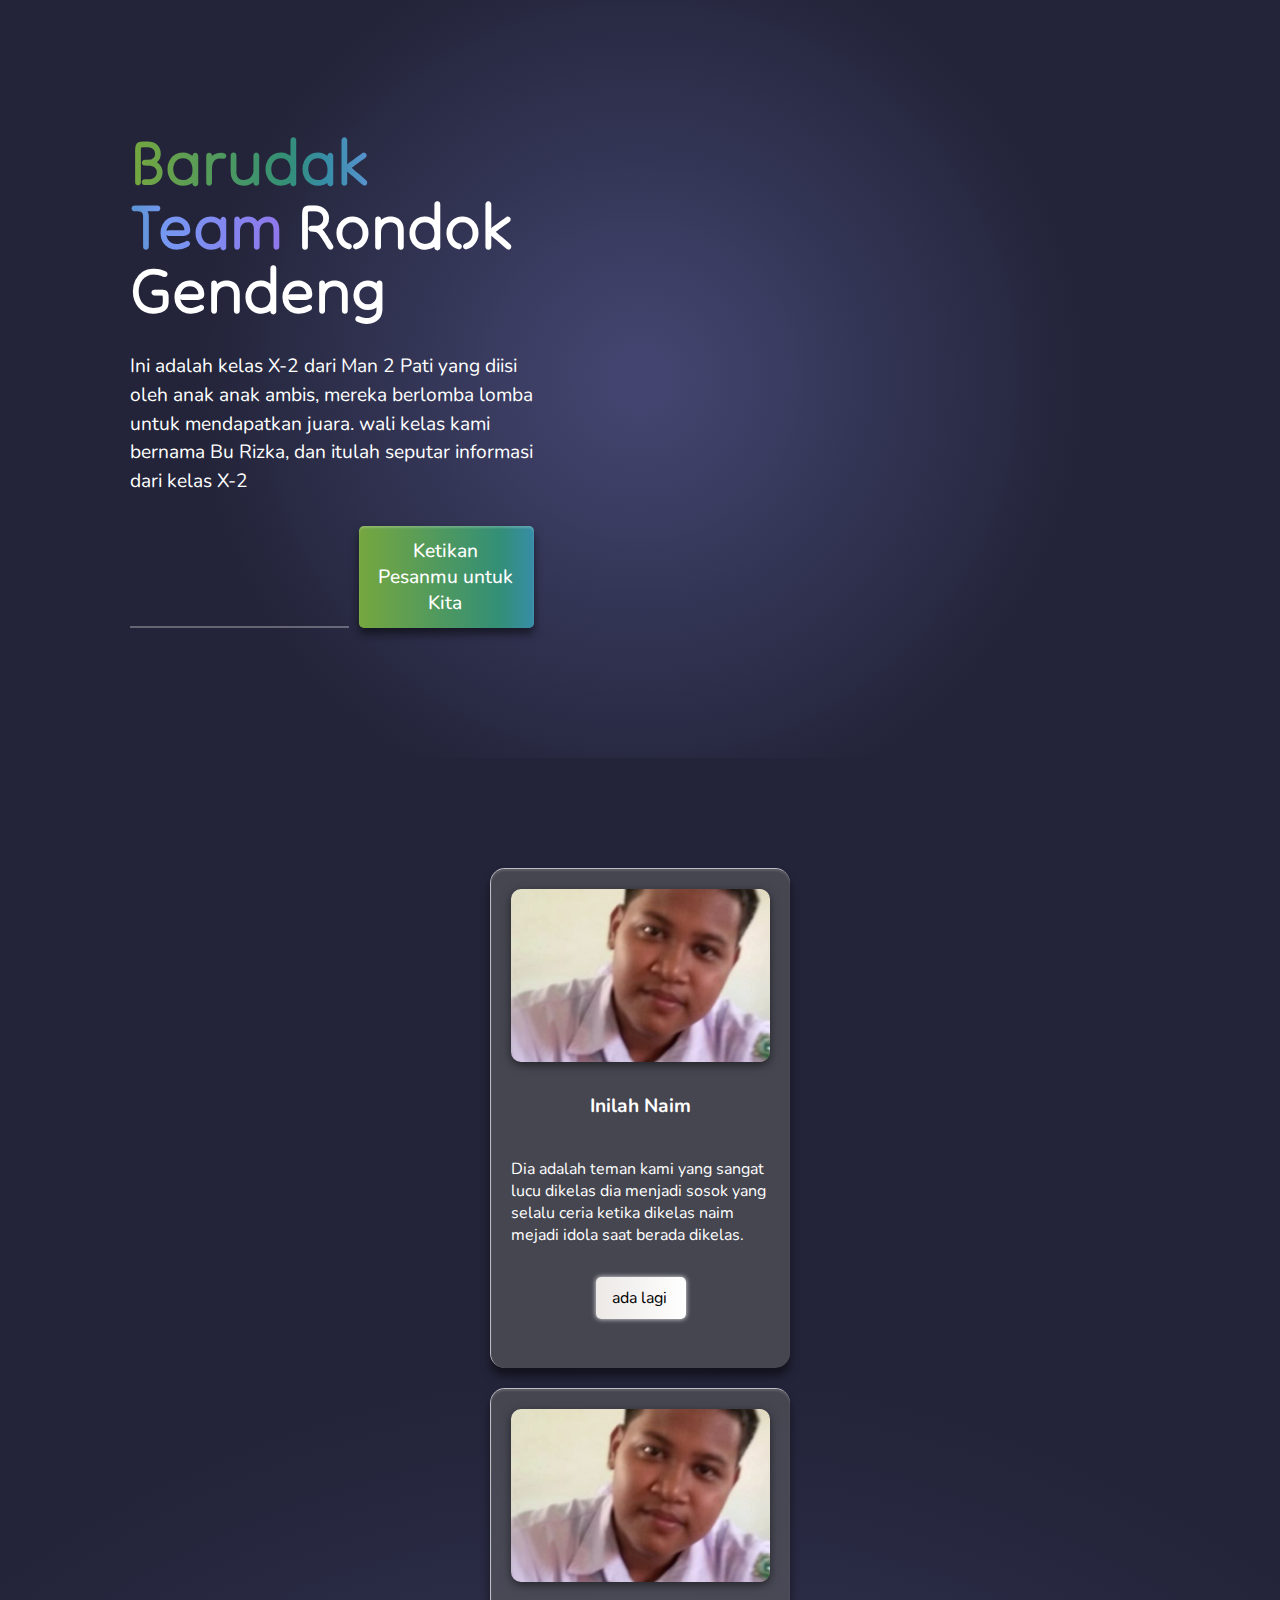
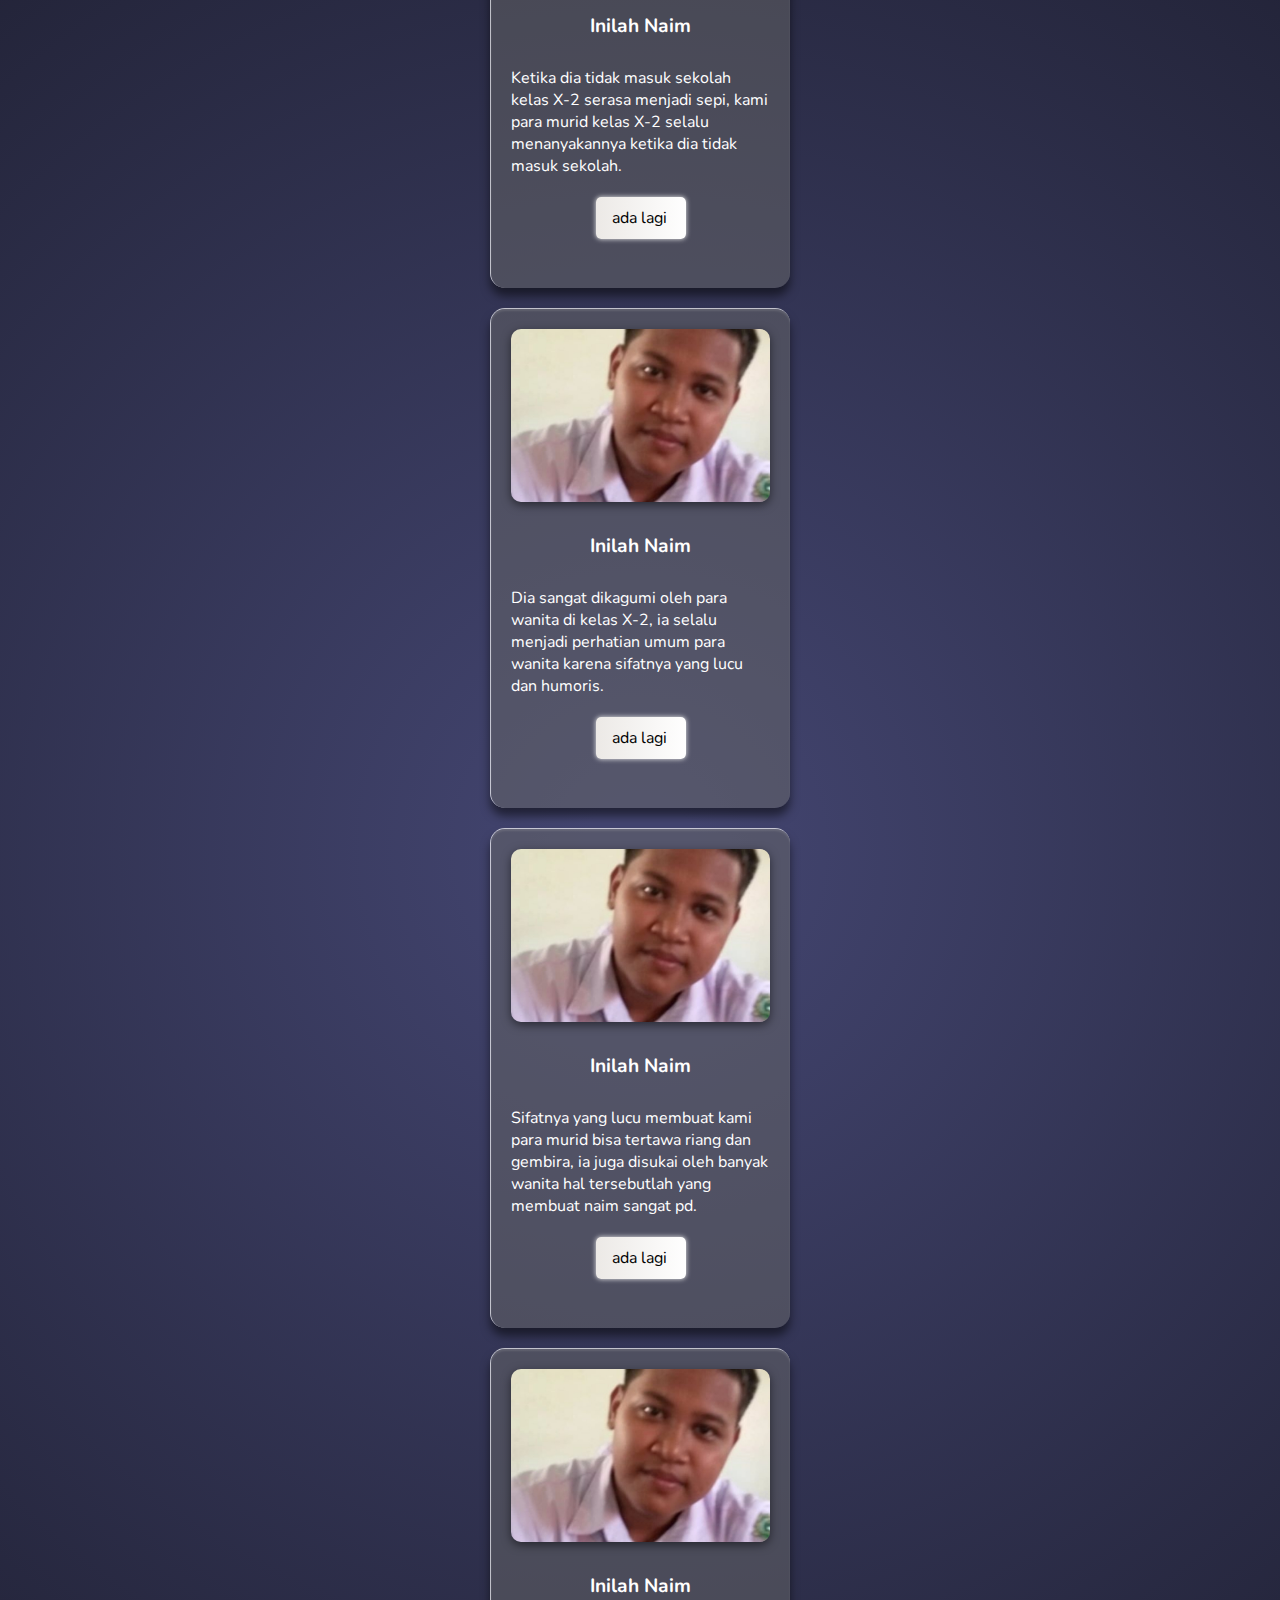
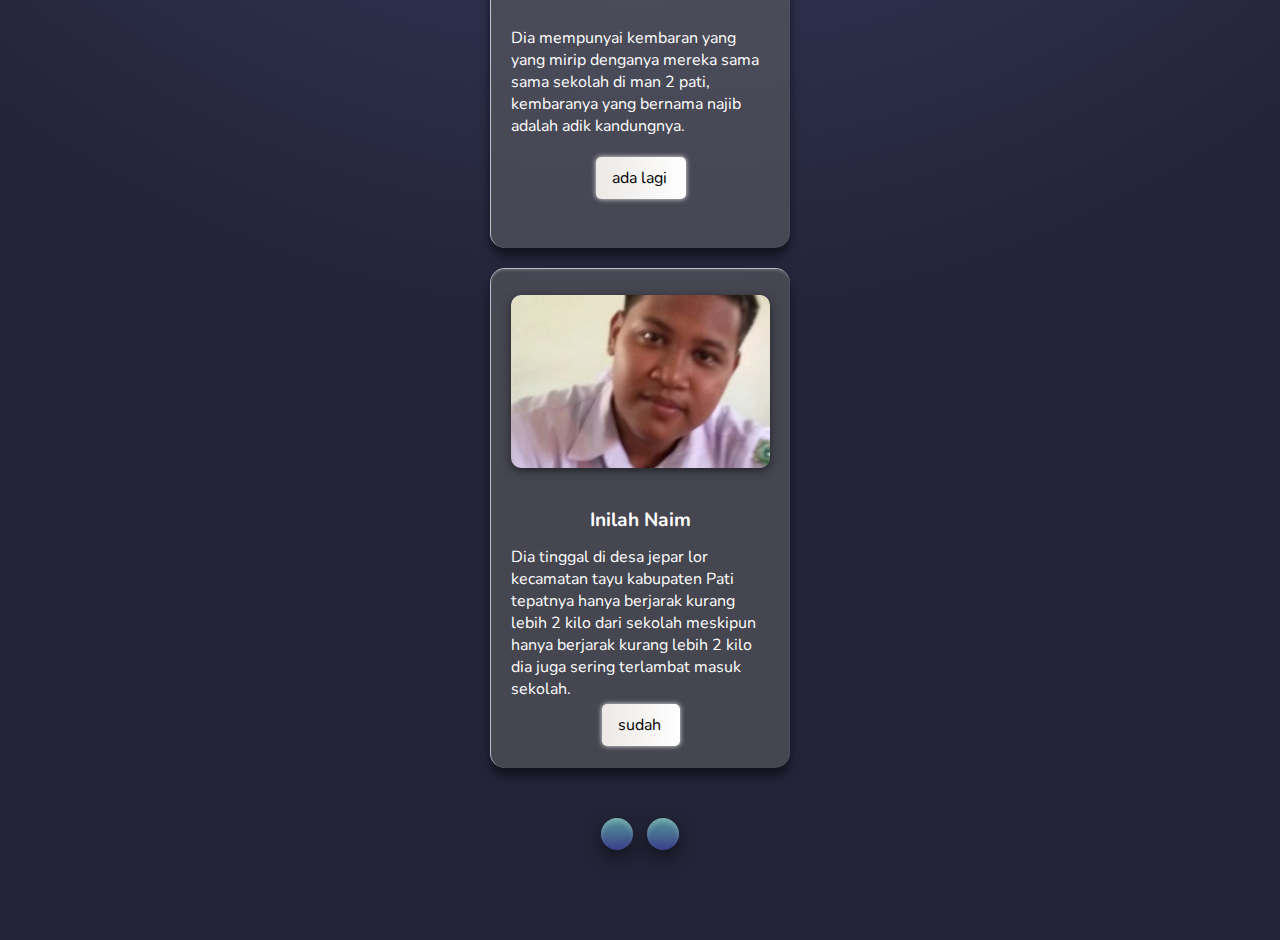
<file: index.html>
<html lang="en">
<head>
    <meta charset="UTF-8">
    <meta http-equiv="X-UA-Compatible" content="IE=edge">
    <meta name="viewport" content="width=device-width, initial-scale=1.0">
    <link rel="stylesheet" href="style.css">
    <link rel="stylesheet" href="main.js">
    <title>web 1</title>
</head>
</html>
<body>
    <section class="home">
      <div class="description">
        <h1 class="title">
          <span class="gradient-text">Barudak Team</span> Rondok Gendeng
        </h1>
        <p class="paragraph">
          Ini adalah kelas X-2 dari Man 2 Pati yang diisi oleh
          anak anak ambis, mereka berlomba lomba untuk mendapatkan juara.
          wali kelas kami bernama Bu Rizka, dan itulah seputar informasi
          dari kelas X-2
        </p>
        <form id="form" autocomplete="off">
          <input
            type="email"
            id="email-id"
            name="email_address"
            aria-label="email adress"
            placeholder=""
            required
            oninput="checkEmpty()" />
          <button type="submit" class="btn" aria-label="submit">
            <span>Ketikan Pesanmu untuk Kita</span>
            <ion-icon name="arrow-forward-outline"></ion-icon>
          </button>
        </form>
      </div>

      <div class="users-color-container">
        <span class="item" style="--i: 1"></span>
        <img
          class="item"
          src="foto4.jpeg"
          style="--i: 2"
          alt="" />
        <span class="item" style="--i: 3"></span>
        <img
          class="item"
          src="foto3.jpeg"
          style="--i: 4"
          alt="" />

        <img
          class="item"
          src="foto5.jpeg"
          style="--i: 10"
          alt="" />
        <span class="item" style="--i: 11"></span>
        <img class="item" src="foto6.jpeg" style="--i: 12" alt="" />
        <span class="item" style="--i: 5"></span>

        <span class="item" style="--i: 9"></span>
        <img class="item" src="foto6.jpeg" style="--i: 8" alt="" />
        <span class="item" style="--i: 7"></span>
        <img class="item" src="foto4.jpeg" style="--i: 6" alt="" />
      </div>
    </section>

    <section class="card-container" id="card-container">
      <div class="slider">
        <div class="card" data-tilt>
          <div class="content">
            <img src="foto2.jpeg" alt="" />
            <h1>Inilah Naim</h1>
            <p>
              Dia adalah teman kami yang sangat lucu dikelas 
              dia menjadi sosok yang selalu ceria ketika dikelas
              naim mejadi idola saat berada dikelas.
            </p>
            <button class="btn btn-grad">
              <span>ada lagi</span>
              <ion-icon name="arrow-forward-outline"></ion-icon>
            </button>
          </div>
        </div>

        <div class="card" data-tilt>
          <div class="content">
            <img src="foto2.jpeg" alt="" />
            <h1>Inilah Naim</h1>
            <p>
              Ketika dia tidak masuk sekolah kelas X-2
              serasa menjadi sepi, kami para murid kelas
              X-2 selalu menanyakannya ketika dia tidak masuk sekolah.
            </p>
            <button class="btn btn-grad">
              <span>ada lagi</span>
              <ion-icon name="arrow-forward-outline"></ion-icon>
            </button>
          </div>
        </div>

        <div class="card" data-tilt>
          <div class="content">
            <img src="foto2.jpeg" alt="" />
            <h1>Inilah Naim</h1>
            <p>
              Dia sangat dikagumi oleh para wanita di kelas X-2,
              ia selalu menjadi perhatian umum para wanita karena sifatnya
              yang lucu dan humoris.
            </p>
            <button class="btn btn-grad">
              <span>ada lagi</span>
              <ion-icon name="arrow-forward-outline"></ion-icon>
            </button>
          </div>
        </div>

        <div class="card" data-tilt>
          <div class="content">
            <img src="foto2.jpeg" alt="" />
            <h1>Inilah Naim</h1>
            <p>
              Sifatnya yang lucu membuat kami para murid
              bisa tertawa riang dan gembira, ia juga disukai 
              oleh banyak wanita hal tersebutlah yang membuat
              naim sangat pd.
            </p>
            <button class="btn btn-grad">
              <span>ada lagi</span>
              <ion-icon name="arrow-forward-outline"></ion-icon>
            </button>
          </div>
        </div>

        <div class="card" data-tilt>
          <div class="content">
            <img src="foto2.jpeg" alt="" />
            <h1>Inilah Naim</h1>
            <p>
              Dia mempunyai kembaran yang yang mirip denganya
              mereka sama sama sekolah di man 2 pati, kembaranya 
              yang bernama najib adalah adik kandungnya.
            </p>
            <button class="btn btn-grad">
              <span>ada lagi</span>
              <ion-icon name="arrow-forward-outline"></ion-icon>
            </button>
          </div>
        </div>

        <div class="card" data-tilt>
          <div class="content">
            <img src="foto2.jpeg" alt="" />
            <h1>Inilah Naim</h1>
            <p>
              Dia tinggal di desa jepar lor kecamatan tayu kabupaten Pati
              tepatnya hanya berjarak kurang lebih 2 kilo dari sekolah
              meskipun hanya berjarak kurang lebih 2 kilo dia juga sering
              terlambat masuk sekolah.
            </p>
            <button class="btn btn-grad">
              <span>sudah</span>
              <ion-icon name="arrow-forward-outline"></ion-icon>
            </button>
          </div>
        </div>
      </div>

      <ul class="control" id="custom-control">
        <li class="prev">
          <ion-icon class="arrow" name="caret-back-outline"></ion-icon>
        </li>
        <li class="next">
          <ion-icon class="arrow" name="caret-forward-outline"></ion-icon>
        </li>
      </ul>
    </section>
  </body>
</file>
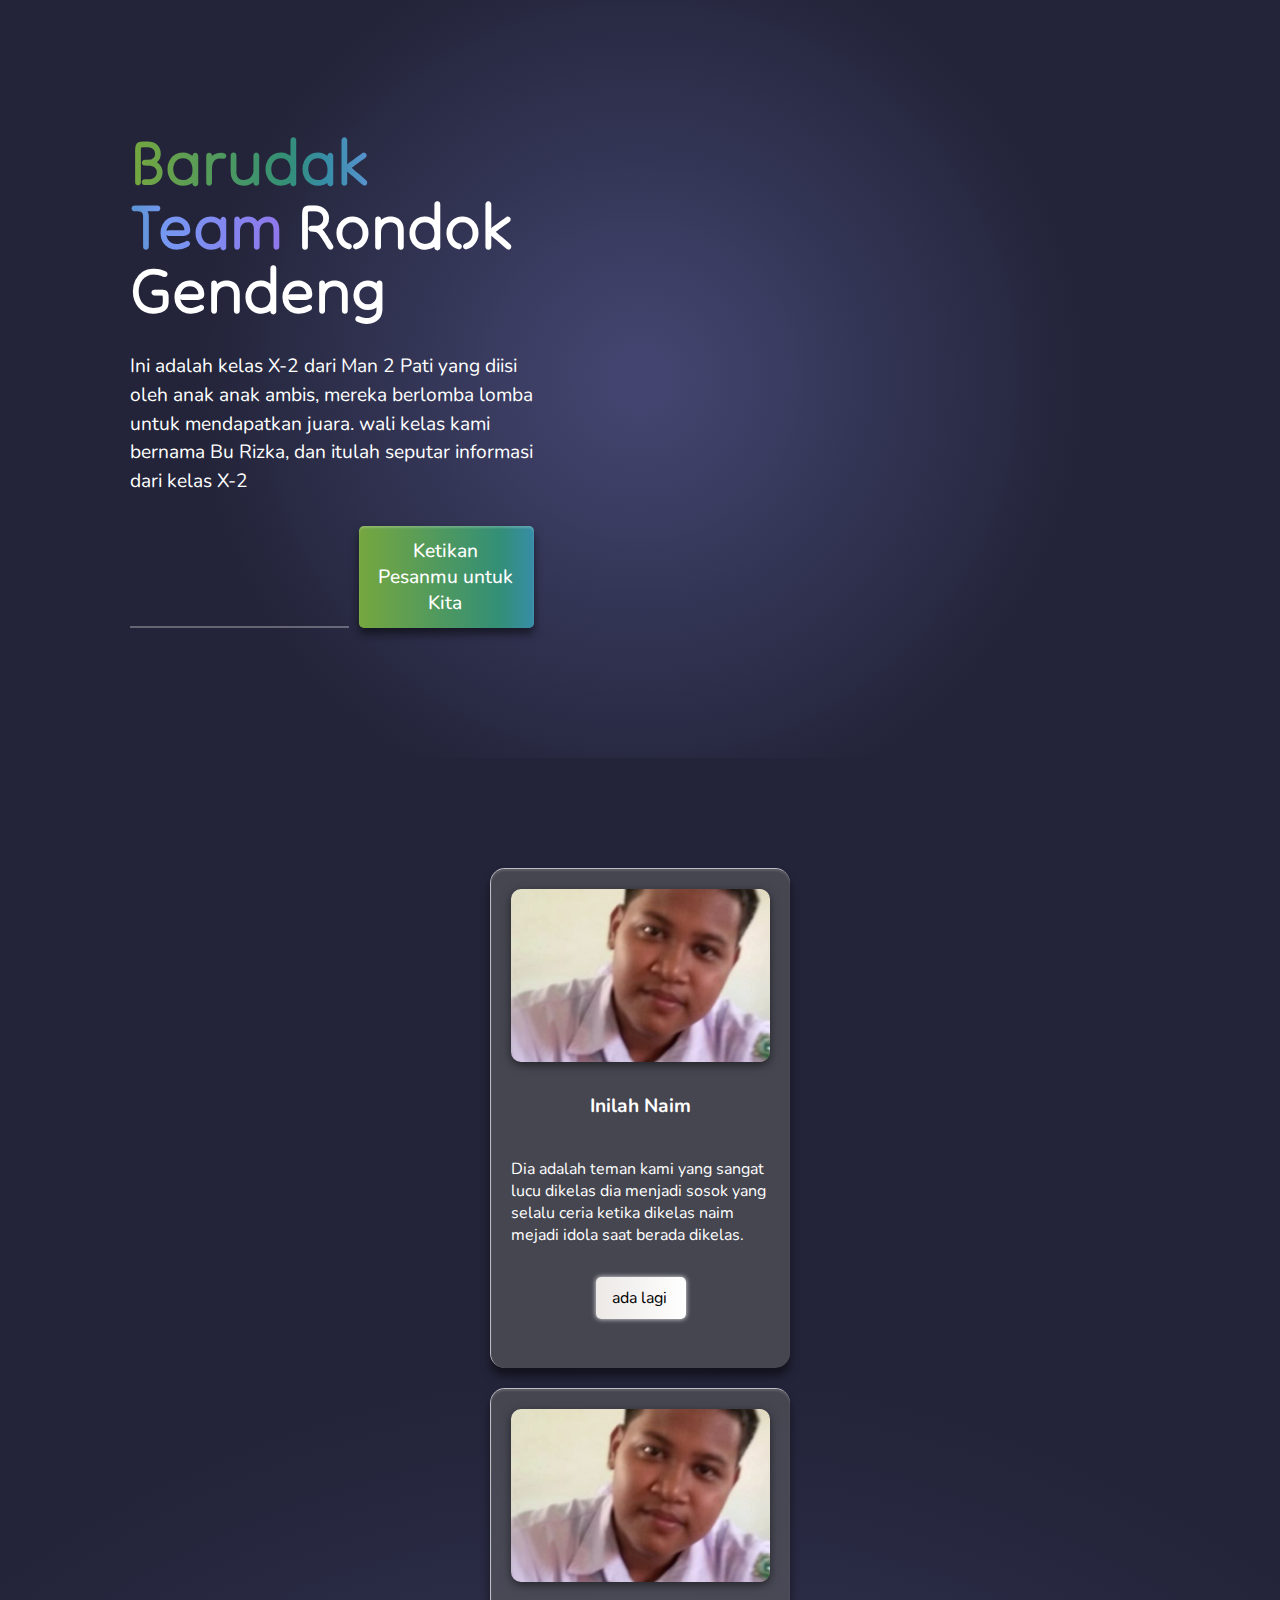
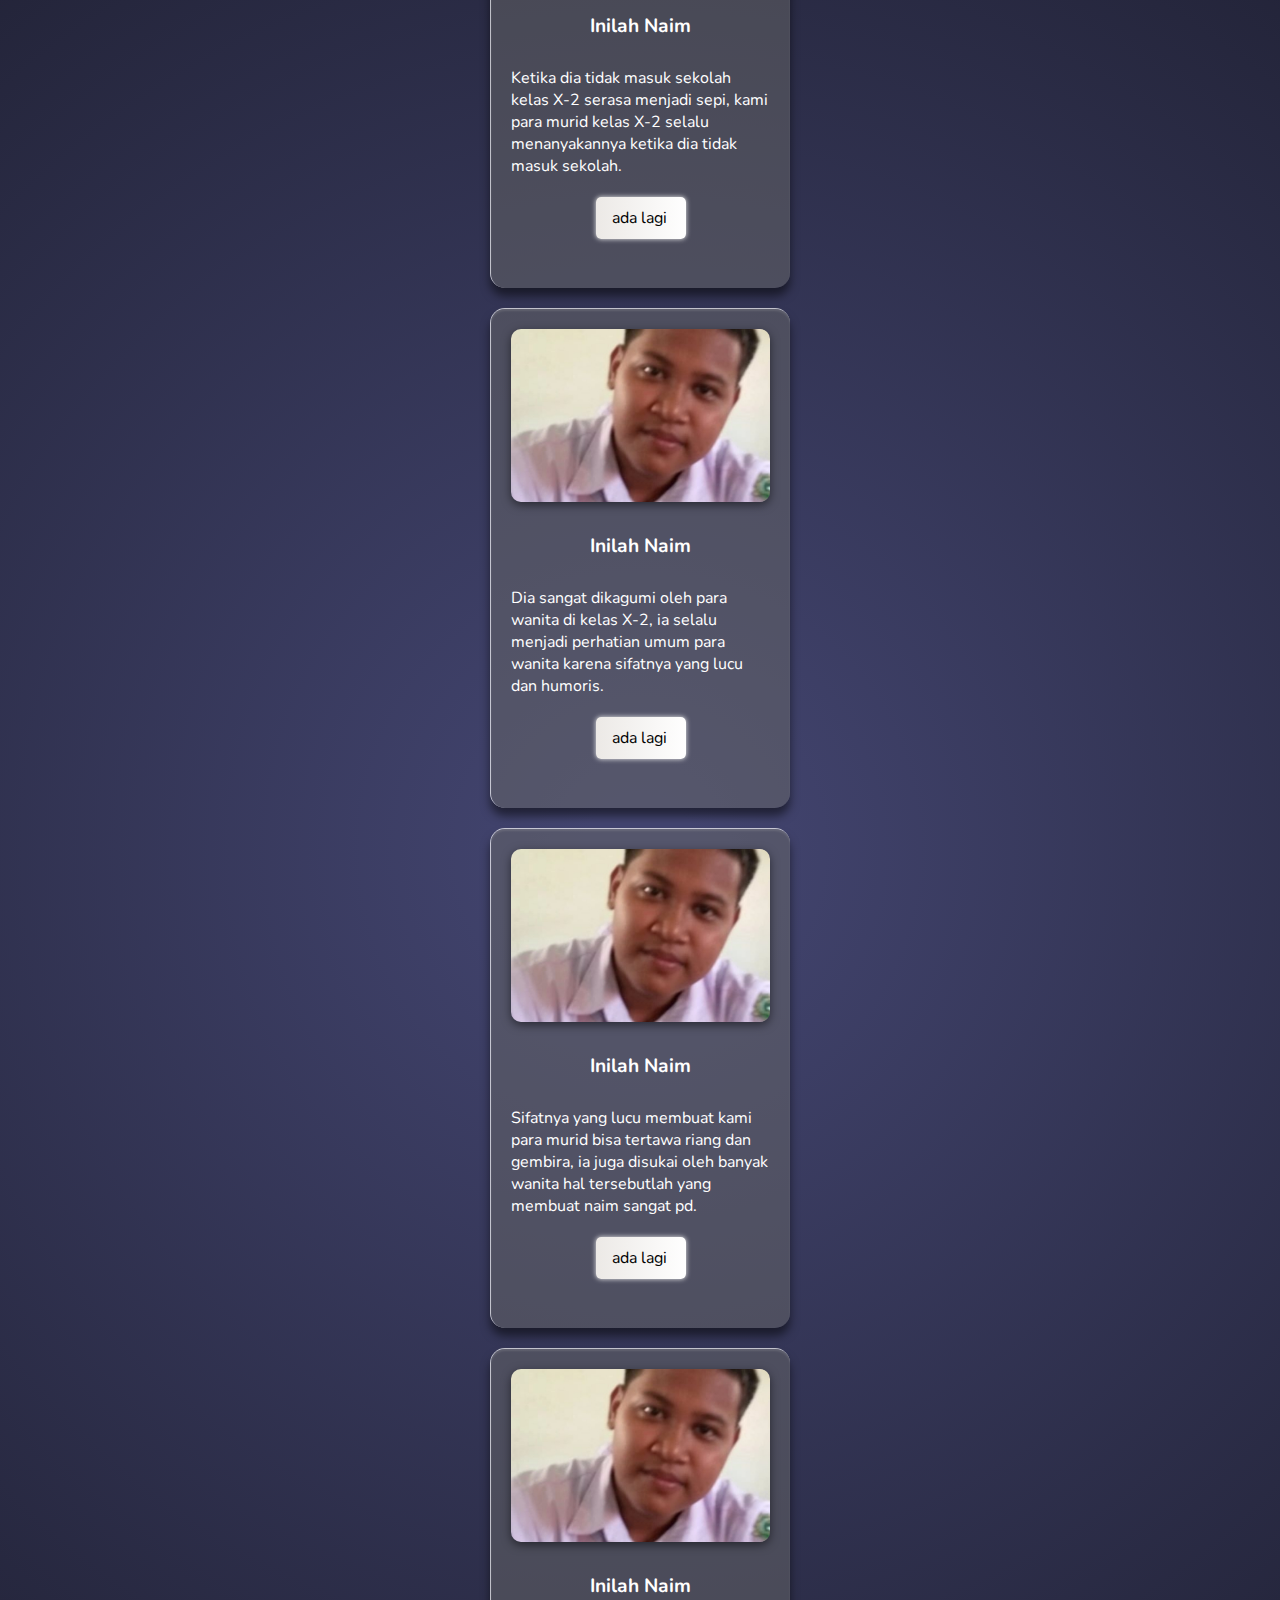
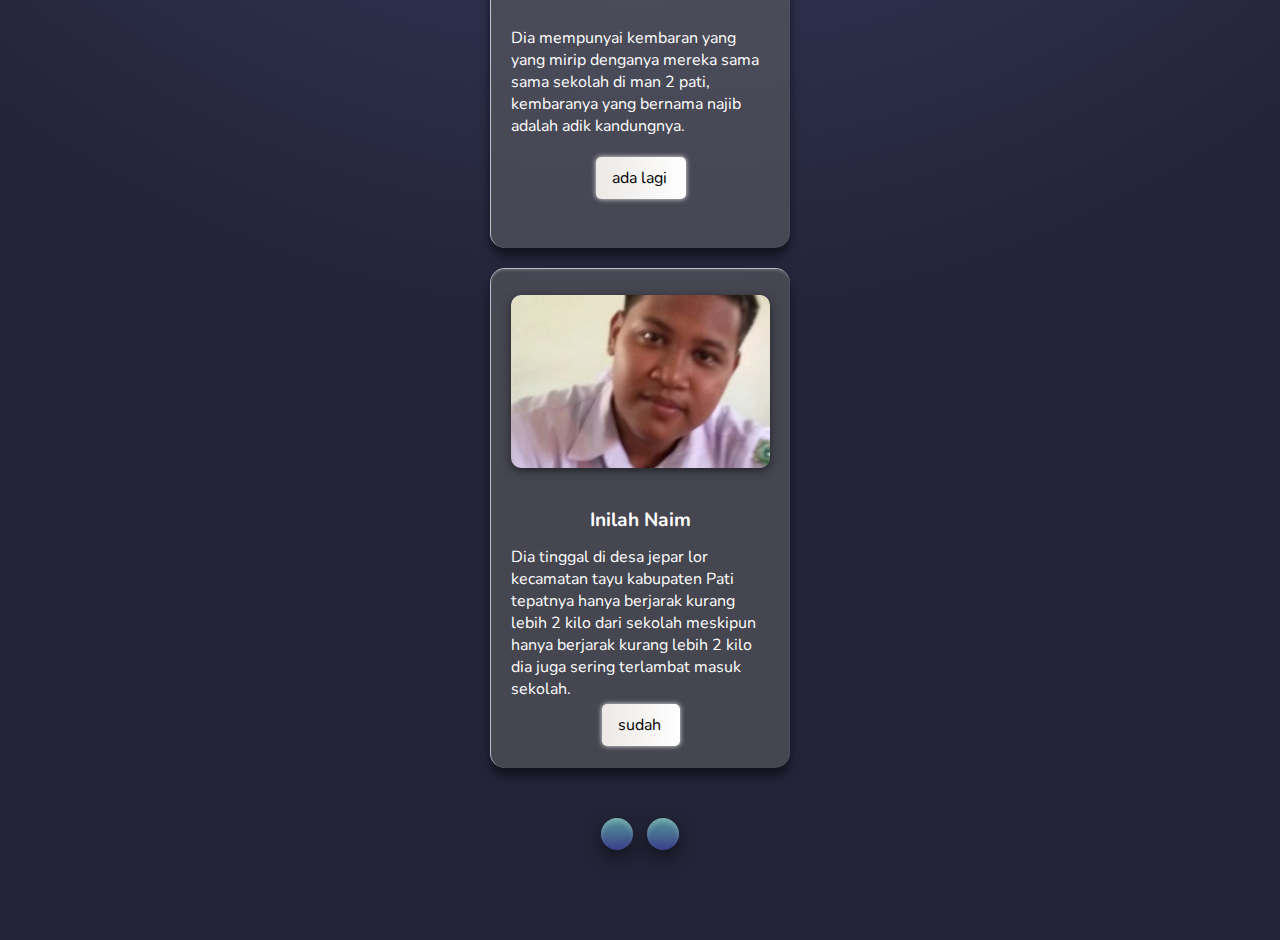
<file: pengeditan 1/index.html>
<html lang="en">
<head>
    <meta charset="UTF-8">
    <meta http-equiv="X-UA-Compatible" content="IE=edge">
    <meta name="viewport" content="width=device-width, initial-scale=1.0">
    <link rel="stylesheet" href="style.css">
    <link rel="stylesheet" href="main.js">
    <title>web 1</title>
</head>
<body>
    <section class="home">
      <div class="description">
        <h1 class="title">
          <span class="gradient-text">Barudak Team</span> Rondok Gendeng
        </h1>
        <p class="paragraph">
          Ini adalah kelas X-2 dari Man 2 Pati yang diisi oleh
          anak anak ambis, mereka berlomba lomba untuk mendapatkan juara.
          wali kelas kami bernama Bu Rizka, dan itulah seputar informasi
          dari kelas X-2
        </p>
        <form id="form" autocomplete="off">
          <input
            type="email"
            id="email-id"
            name="email_address"
            aria-label="email adress"
            placeholder=""
            required
            oninput="checkEmpty()" />
          <button type="submit" class="btn" aria-label="submit">
            <span>Ketikan Pesanmu untuk Kita</span>
            <ion-icon name="arrow-forward-outline"></ion-icon>
          </button>
        </form>
      </div>

      <div class="users-color-container">
        <span class="item" style="--i: 1"></span>
        <img
          class="item"
          src="foto4.jpeg"
          style="--i: 2"
          alt="" />
        <span class="item" style="--i: 3"></span>
        <img
          class="item"
          src="foto3.jpeg"
          style="--i: 4"
          alt="" />

        <img
          class="item"
          src="foto5.jpeg"
          style="--i: 10"
          alt="" />
        <span class="item" style="--i: 11"></span>
        <img class="item" src="foto6.jpeg" style="--i: 12" alt="" />
        <span class="item" style="--i: 5"></span>

        <span class="item" style="--i: 9"></span>
        <img class="item" src="foto6.jpeg" style="--i: 8" alt="" />
        <span class="item" style="--i: 7"></span>
        <img class="item" src="foto4.jpeg" style="--i: 6" alt="" />
      </div>
    </section>

    <section class="card-container" id="card-container">
      <div class="slider">
        <div class="card" data-tilt>
          <div class="content">
            <img src="foto2.jpeg" alt="" />
            <h1>Inilah Naim</h1>
            <p>
              Dia adalah teman kami yang sangat lucu dikelas 
              dia menjadi sosok yang selalu ceria ketika dikelas
              naim mejadi idola saat berada dikelas.
            </p>
            <button class="btn btn-grad">
              <span>ada lagi</span>
              <ion-icon name="arrow-forward-outline"></ion-icon>
            </button>
          </div>
        </div>

        <div class="card" data-tilt>
          <div class="content">
            <img src="foto2.jpeg" alt="" />
            <h1>Inilah Naim</h1>
            <p>
              Ketika dia tidak masuk sekolah kelas X-2
              serasa menjadi sepi, kami para murid kelas
              X-2 selalu menanyakannya ketika dia tidak masuk sekolah.
            </p>
            <button class="btn btn-grad">
              <span>ada lagi</span>
              <ion-icon name="arrow-forward-outline"></ion-icon>
            </button>
          </div>
        </div>

        <div class="card" data-tilt>
          <div class="content">
            <img src="foto2.jpeg" alt="" />
            <h1>Inilah Naim</h1>
            <p>
              Dia sangat dikagumi oleh para wanita di kelas X-2,
              ia selalu menjadi perhatian umum para wanita karena sifatnya
              yang lucu dan humoris.
            </p>
            <button class="btn btn-grad">
              <span>ada lagi</span>
              <ion-icon name="arrow-forward-outline"></ion-icon>
            </button>
          </div>
        </div>

        <div class="card" data-tilt>
          <div class="content">
            <img src="foto2.jpeg" alt="" />
            <h1>Inilah Naim</h1>
            <p>
              Sifatnya yang lucu membuat kami para murid
              bisa tertawa riang dan gembira, ia juga disukai 
              oleh banyak wanita hal tersebutlah yang membuat
              naim sangat pd.
            </p>
            <button class="btn btn-grad">
              <span>ada lagi</span>
              <ion-icon name="arrow-forward-outline"></ion-icon>
            </button>
          </div>
        </div>

        <div class="card" data-tilt>
          <div class="content">
            <img src="foto2.jpeg" alt="" />
            <h1>Inilah Naim</h1>
            <p>
              Dia mempunyai kembaran yang yang mirip denganya
              mereka sama sama sekolah di man 2 pati, kembaranya 
              yang bernama najib adalah adik kandungnya.
            </p>
            <button class="btn btn-grad">
              <span>ada lagi</span>
              <ion-icon name="arrow-forward-outline"></ion-icon>
            </button>
          </div>
        </div>

        <div class="card" data-tilt>
          <div class="content">
            <img src="foto2.jpeg" alt="" />
            <h1>Inilah Naim</h1>
            <p>
              Dia tinggal di desa jepar lor kecamatan tayu kabupaten Pati
              tepatnya hanya berjarak kurang lebih 2 kilo dari sekolah
              meskipun hanya berjarak kurang lebih 2 kilo dia juga sering
              terlambat masuk sekolah.
            </p>
            <button class="btn btn-grad">
              <span>sudah</span>
              <ion-icon name="arrow-forward-outline"></ion-icon>
            </button>
          </div>
        </div>
      </div>

      <ul class="control" id="custom-control">
        <li class="prev">
          <ion-icon class="arrow" name="caret-back-outline"></ion-icon>
        </li>
        <li class="next">
          <ion-icon class="arrow" name="caret-forward-outline"></ion-icon>
        </li>
      </ul>
    </section>
  </body>
  </html>
</file>
<file: style.css>
@import url("https://fonts.googleapis.com/css2?family=Nunito:wght@300;400;500;600;700;800&family=Tilt+Neon&display=swap");

@property --gradient-angle {
  syntax: "<angle>";
  initial-value: 0deg;
  inherits: false;
}

* {
  padding: 0;
  margin: 0;
  box-sizing: border-box;
  font-family: "Nunito", sans-serif;
}

html {
  scroll-behavior: smooth;
}

img {
  width: 100%;
  pointer-events: none;
  user-select: none;
}

/* SECTION - HOME */

.home {
  display: grid;
  grid-template-columns: 45% 50%;
  place-items: center;
  gap: 50px;
  background: rgb(67, 69, 112);
  background: radial-gradient(
    circle,
    rgba(67, 69, 112, 1) 3%,
    rgba(35, 36, 57, 1) 60%
  );
  overflow: hidden;
  padding: 130px 80px;
}

.description {
  color: #fff;
  padding: 0 50px;
}

.description > h1 {
  font-family: "Tilt Neon", sans-serif;
  font-size: clamp(2.3rem, 5vw, 4rem);
  line-height: 1;
  margin-bottom: 30px;
}

.gradient-text {
  font-family: "Tilt Neon", sans-serif;
  background-image: linear-gradient(
    90deg,
    rgb(118, 167, 63) 0%,
    rgb(51, 143, 118) 40%,
    rgb(55, 141, 167) 50%,
    rgb(117, 152, 242) 70%,
    rgb(144, 118, 236) 100%
  );
  color: transparent;
  background-size: contain;
  background-clip: text;
  -webkit-background-clip: text;
}

.description > p {
  font-family: "Nunito", sans-serif;
  font-size: 1.2rem;
  line-height: 1.5;
  margin-bottom: 30px;
}

#form {
  position: relative;
  display: flex;
  flex-direction: row;
  justify-content: flex-start;
}

input {
  padding-inline-end: 10px;
  padding-inline-start: 10px;
  background-color: transparent;
  outline: transparent;
  border: 0;
  border-bottom: 2px solid rgba(255, 255, 255, 0.3);
  margin-right: 10px;
  transition: all 0.3s ease-in;
  -webkit-transition: all 0.3s ease-in;
}

input::placeholder {
  color: rgb(117, 152, 242);
  opacity: 0.5;
  font-weight: 500;
}

input[type="email"] {
  color: rgba(255, 255, 255, 0.7);
  font-weight: 500;
  font-size: 1rem;
}

input[type="email"]:focus {
  border: transparent;
  outline: 2px dotted rgb(117, 152, 242);
  outline-offset: -3px;
}

.btn {
  display: flex;
  justify-content: center;
  align-items: center;
  gap: 3px;
  max-width: max-content;
  background: linear-gradient(
    90deg,
    rgb(118, 167, 63) 0%,
    rgb(51, 143, 118) 40%,
    rgb(55, 141, 167) 50%,
    rgb(117, 152, 242) 70%,
    rgb(144, 118, 236) 100%
  );
  background-size: 200%;
  background-position: left;
  color: #fff;
  font-size: 1.2rem;
  font-weight: 500;
  border: 0;
  padding: 12px 16px;
  border-radius: 5px;
  box-shadow: 0 6px 8px rgba(0, 0, 0, 0.5),
    inset 0px 2px 2px rgba(255, 255, 255, 0.2);
  cursor: pointer;
  transition: all 0.3s ease-in;
}

.btn:is(:hover, :focus-visible) {
  background-position: right;
}

.users-color-container {
  display: grid;
  grid-template-columns: repeat(4, 1fr);
  grid-template-rows: repeat(3, 1fr);
  gap: 20px;
}

.item {
  max-width: 200px;
  aspect-ratio: 1/1;
  box-shadow: 0 8px 8px rgba(0, 0, 0, 0.5),
    inset 0px 2px 2px rgba(255, 255, 255, 0.2);
  animation: fadeIn 0.5s linear 1 forwards;
  animation-delay: calc(0.2s * var(--i));
  opacity: 0;
}

.item:nth-child(1) {
  background-color: #67d7e1;
  border-radius: 50% 50% 0 50%;
}

.item:nth-child(2) {
  border-radius: 50% 50% 0 0;
}

.item:nth-child(3) {
  background-color: #6cc164;
  border-radius: 50%;
}

.item:nth-child(4) {
  border-radius: 0 0 0 50%;
}

.item:nth-child(5) {
  border-radius: 0 50% 50% 0;
}

.item:nth-child(6) {
  background-color: #8071a8;
  border-radius: 0 50% 50% 50%;
}

.item:nth-child(7) {
  border-radius: 50% 50% 0 50%;
}

.item:nth-child(8) {
  background-color: #fe7519;
  border-radius: 50% 0 0 50%;
}

.item:nth-child(9) {
  background-color: #f5bec3;
  border-radius: 0 50% 50% 0;
}

.item:nth-child(10) {
  border-radius: 50%;
}

.item:nth-child(11) {
  background-color: #fcd659;
  border-radius: 50% 0 50% 50%;
}

.item:nth-child(12) {
  border-radius: 50% 0 0 0;
}

@keyframes fadeIn {
  0% {
    opacity: 0;
    transform: scale(0);
  }
  100% {
    opacity: 1;
    transform: scale(1);
  }
}

/* SECTION - CARD CONTAINER */

.card-container {
  display: flex;
  flex-direction: column;
  justify-content: center;
  align-items: center;
  gap: 30px;
  width: 100%;
  min-height: 100vh;
  background: rgb(67, 69, 112);
  background: radial-gradient(
    circle,
    rgba(67, 69, 112, 1) 3%,
    rgba(35, 36, 57, 1) 60%
  );
  overflow: hidden;
  padding: 90px 50px;
}

.card {
  max-width: 300px;
  aspect-ratio: 3/5;
  border-radius: 15px;
  margin: 20px;
  overflow: hidden;
  border-top: 1px solid rgba(255, 255, 255, 0.7);
  border-left: 1px solid rgba(255, 255, 255, 0.7);
  box-shadow: 0 8px 10px rgba(0, 0, 0, 0.5),
    inset 0px 2px 2px rgba(255, 255, 255, 0.2);
  cursor: grab;
}

.content {
  position: relative;
  display: grid;
  place-items: center;
  grid-template-columns: 1fr;
  grid-template-rows: repeat(10, 1fr);
  padding: 20px;
  background: rgba(104, 104, 104, 0.5);
  user-select: none;
}

.content::before,
.content::after {
  content: "";
  position: absolute;
  inset: 0;
  z-index: -1;
  border-radius: inherit;
  background: conic-gradient(
    from var(--gradient-angle),
    rgb(109, 186, 22),
    rgb(30, 119, 95),
    rgb(55, 141, 167),
    rgb(59, 91, 174),
    rgb(144, 118, 236),
    rgb(59, 91, 174),
    rgb(55, 141, 167),
    rgb(30, 119, 95),
    rgb(109, 186, 22)
  );
  animation: rotation 8s linear infinite;
}

.content::after {
  filter: blur(30px);
}

@keyframes rotation {
  0% {
    --gradient-angle: 0deg;
  }
  100% {
    --gradient-angle: 360deg;
  }
}

.content img {
  aspect-ratio: 3/2;
  border-radius: 10px;
  grid-row: 1 / 5;
  margin-bottom: 20px;
  user-select: none;
  object-fit: cover;
  box-shadow: 0 3px 10px rgba(0, 0, 0, 0.5);
}

.content h1 {
  font-size: 1.2rem;
  color: #fff;
  text-align: center;
  grid-row: 5 / 6;
}

.content p {
  font-size: 1rem;
  font-weight: 400;
  color: #fff;
  grid-row: 6 / 9;
}

.btn-grad {
  background-image: linear-gradient(
    to right,
    #ece9e6 0%,
    #ffffff 51%,
    #ece9e6 100%
  );
  padding: 10px 16px;
  color: #000;
  box-shadow: 0 0 5px #eee;
  outline: 0;
  font-size: 1rem;
  font-weight: 400;
  grid-row: 9 / 10;
  cursor: pointer;
  transition: all 0.5s ease-in;
}

.btn-grad:is(:hover, :focus-visible) {
  text-decoration: none;
}

.control {
  display: flex;
  flex-direction: row;
  justify-content: center;
  align-items: center;
  list-style: none;
  gap: 14px;
}

.control li {
  position: relative;
  display: flex;
  justify-content: center;
  align-items: center;
  background: linear-gradient(to bottom, #559b9a, #3b3d8a);
  box-shadow: 0 8px 20px rgba(0, 0, 0, 0.5),
    inset 0px 4px 4px rgba(255, 255, 255, 0.2);
  padding: 16px;
  border-radius: 50%;
  cursor: pointer;
  transform: scale(1);
}

.control li::before {
  position: absolute;
  content: "";
  top: 0;
  right: 0;
  bottom: 0;
  left: 0;
  background: linear-gradient(to right, #559b9a, #3b3d8a);
  border-radius: 50%;
  z-index: -1;
  transition: all 0.5s ease-in;
  opacity: 0;
}

.control li:hover::before {
  opacity: 1;
}

.arrow {
  font-size: 1.5rem;
  color: #fff;
}

@media (max-width: 1215px) {
  .description > p {
    font-size: 1rem;
  }

  .btn {
    font-size: 1rem;
  }
}

@media (max-width: 1015px) {
  .home {
    grid-template-columns: 45% 50%;
    gap: 50px;
    padding: 140px 50px;
  }
  
  .description > p {
    font-size: 1rem;
  }

  .btn {
    padding: 8px 12px;
  }

  .btn-grad {
    padding: 8px 12px;
  }
}

@media (max-width: 865px) {
  .home {
    grid-template-columns: 45% 50%;
    gap: 60px;
    padding: 130px 70px;
  }
}

@media (max-width: 815px) {
  .home {
    grid-template-columns: 1fr;
    grid-template-rows: 1fr 1fr;
    grid-template-areas:
      "userscolorcontainer"
      "description";
    gap: 30px;
    padding: 90px 80px 70px;
  }

  .users-color-container {
    grid-area: userscolorcontainer;
  }

  .description {
    grid-area: description;
    padding: 0;
    text-align: center;
  }

  .description > p {
    font-size: 1.1rem;
  }

  #form {
    justify-content: center;
  }
}

@media (max-width: 815px) {
  .description > p {
    font-size: 1rem;
  }
}

@media (max-width: 460px) {
   .home {
    gap: 0;
    padding: 30px 40px;
  }
  
  #form {
    flex-direction: column;
    align-items: center;
    gap: 30px;
    margin-top: 20px;
  }
  
  input[type="email"]:focus {
    outline-offset: 6px;
  }

}
</file>
<file: pengeditan 1/style.css>
@import url("https://fonts.googleapis.com/css2?family=Nunito:wght@300;400;500;600;700;800&family=Tilt+Neon&display=swap");

@property --gradient-angle {
  syntax: "<angle>";
  initial-value: 0deg;
  inherits: false;
}

* {
  padding: 0;
  margin: 0;
  box-sizing: border-box;
  font-family: "Nunito", sans-serif;
}

html {
  scroll-behavior: smooth;
}

img {
  width: 100%;
  pointer-events: none;
  user-select: none;
}

/* SECTION - HOME */

.home {
  display: grid;
  grid-template-columns: 45% 50%;
  place-items: center;
  gap: 50px;
  background: rgb(67, 69, 112);
  background: radial-gradient(
    circle,
    rgba(67, 69, 112, 1) 3%,
    rgba(35, 36, 57, 1) 60%
  );
  overflow: hidden;
  padding: 130px 80px;
}

.description {
  color: #fff;
  padding: 0 50px;
}

.description > h1 {
  font-family: "Tilt Neon", sans-serif;
  font-size: clamp(2.3rem, 5vw, 4rem);
  line-height: 1;
  margin-bottom: 30px;
}

.gradient-text {
  font-family: "Tilt Neon", sans-serif;
  background-image: linear-gradient(
    90deg,
    rgb(118, 167, 63) 0%,
    rgb(51, 143, 118) 40%,
    rgb(55, 141, 167) 50%,
    rgb(117, 152, 242) 70%,
    rgb(144, 118, 236) 100%
  );
  color: transparent;
  background-size: contain;
  background-clip: text;
  -webkit-background-clip: text;
}

.description > p {
  font-family: "Nunito", sans-serif;
  font-size: 1.2rem;
  line-height: 1.5;
  margin-bottom: 30px;
}

#form {
  position: relative;
  display: flex;
  flex-direction: row;
  justify-content: flex-start;
}

input {
  padding-inline-end: 10px;
  padding-inline-start: 10px;
  background-color: transparent;
  outline: transparent;
  border: 0;
  border-bottom: 2px solid rgba(255, 255, 255, 0.3);
  margin-right: 10px;
  transition: all 0.3s ease-in;
  -webkit-transition: all 0.3s ease-in;
}

input::placeholder {
  color: rgb(117, 152, 242);
  opacity: 0.5;
  font-weight: 500;
}

input[type="email"] {
  color: rgba(255, 255, 255, 0.7);
  font-weight: 500;
  font-size: 1rem;
}

input[type="email"]:focus {
  border: transparent;
  outline: 2px dotted rgb(117, 152, 242);
  outline-offset: -3px;
}

.btn {
  display: flex;
  justify-content: center;
  align-items: center;
  gap: 3px;
  max-width: max-content;
  background: linear-gradient(
    90deg,
    rgb(118, 167, 63) 0%,
    rgb(51, 143, 118) 40%,
    rgb(55, 141, 167) 50%,
    rgb(117, 152, 242) 70%,
    rgb(144, 118, 236) 100%
  );
  background-size: 200%;
  background-position: left;
  color: #fff;
  font-size: 1.2rem;
  font-weight: 500;
  border: 0;
  padding: 12px 16px;
  border-radius: 5px;
  box-shadow: 0 6px 8px rgba(0, 0, 0, 0.5),
    inset 0px 2px 2px rgba(255, 255, 255, 0.2);
  cursor: pointer;
  transition: all 0.3s ease-in;
}

.btn:is(:hover, :focus-visible) {
  background-position: right;
}

.users-color-container {
  display: grid;
  grid-template-columns: repeat(4, 1fr);
  grid-template-rows: repeat(3, 1fr);
  gap: 20px;
}

.item {
  max-width: 200px;
  aspect-ratio: 1/1;
  box-shadow: 0 8px 8px rgba(0, 0, 0, 0.5),
    inset 0px 2px 2px rgba(255, 255, 255, 0.2);
  animation: fadeIn 0.5s linear 1 forwards;
  animation-delay: calc(0.2s * var(--i));
  opacity: 0;
}

.item:nth-child(1) {
  background-color: #67d7e1;
  border-radius: 50% 50% 0 50%;
}

.item:nth-child(2) {
  border-radius: 50% 50% 0 0;
}

.item:nth-child(3) {
  background-color: #6cc164;
  border-radius: 50%;
}

.item:nth-child(4) {
  border-radius: 0 0 0 50%;
}

.item:nth-child(5) {
  border-radius: 0 50% 50% 0;
}

.item:nth-child(6) {
  background-color: #8071a8;
  border-radius: 0 50% 50% 50%;
}

.item:nth-child(7) {
  border-radius: 50% 50% 0 50%;
}

.item:nth-child(8) {
  background-color: #fe7519;
  border-radius: 50% 0 0 50%;
}

.item:nth-child(9) {
  background-color: #f5bec3;
  border-radius: 0 50% 50% 0;
}

.item:nth-child(10) {
  border-radius: 50%;
}

.item:nth-child(11) {
  background-color: #fcd659;
  border-radius: 50% 0 50% 50%;
}

.item:nth-child(12) {
  border-radius: 50% 0 0 0;
}

@keyframes fadeIn {
  0% {
    opacity: 0;
    transform: scale(0);
  }
  100% {
    opacity: 1;
    transform: scale(1);
  }
}

/* SECTION - CARD CONTAINER */

.card-container {
  display: flex;
  flex-direction: column;
  justify-content: center;
  align-items: center;
  gap: 30px;
  width: 100%;
  min-height: 100vh;
  background: rgb(67, 69, 112);
  background: radial-gradient(
    circle,
    rgba(67, 69, 112, 1) 3%,
    rgba(35, 36, 57, 1) 60%
  );
  overflow: hidden;
  padding: 90px 50px;
}

.card {
  max-width: 300px;
  aspect-ratio: 3/5;
  border-radius: 15px;
  margin: 20px;
  overflow: hidden;
  border-top: 1px solid rgba(255, 255, 255, 0.7);
  border-left: 1px solid rgba(255, 255, 255, 0.7);
  box-shadow: 0 8px 10px rgba(0, 0, 0, 0.5),
    inset 0px 2px 2px rgba(255, 255, 255, 0.2);
  cursor: grab;
}

.content {
  position: relative;
  display: grid;
  place-items: center;
  grid-template-columns: 1fr;
  grid-template-rows: repeat(10, 1fr);
  padding: 20px;
  background: rgba(104, 104, 104, 0.5);
  user-select: none;
}

.content::before,
.content::after {
  content: "";
  position: absolute;
  inset: 0;
  z-index: -1;
  border-radius: inherit;
  background: conic-gradient(
    from var(--gradient-angle),
    rgb(109, 186, 22),
    rgb(30, 119, 95),
    rgb(55, 141, 167),
    rgb(59, 91, 174),
    rgb(144, 118, 236),
    rgb(59, 91, 174),
    rgb(55, 141, 167),
    rgb(30, 119, 95),
    rgb(109, 186, 22)
  );
  animation: rotation 8s linear infinite;
}

.content::after {
  filter: blur(30px);
}

@keyframes rotation {
  0% {
    --gradient-angle: 0deg;
  }
  100% {
    --gradient-angle: 360deg;
  }
}

.content img {
  aspect-ratio: 3/2;
  border-radius: 10px;
  grid-row: 1 / 5;
  margin-bottom: 20px;
  user-select: none;
  object-fit: cover;
  box-shadow: 0 3px 10px rgba(0, 0, 0, 0.5);
}

.content h1 {
  font-size: 1.2rem;
  color: #fff;
  text-align: center;
  grid-row: 5 / 6;
}

.content p {
  font-size: 1rem;
  font-weight: 400;
  color: #fff;
  grid-row: 6 / 9;
}

.btn-grad {
  background-image: linear-gradient(
    to right,
    #ece9e6 0%,
    #ffffff 51%,
    #ece9e6 100%
  );
  padding: 10px 16px;
  color: #000;
  box-shadow: 0 0 5px #eee;
  outline: 0;
  font-size: 1rem;
  font-weight: 400;
  grid-row: 9 / 10;
  cursor: pointer;
  transition: all 0.5s ease-in;
}

.btn-grad:is(:hover, :focus-visible) {
  text-decoration: none;
}

.control {
  display: flex;
  flex-direction: row;
  justify-content: center;
  align-items: center;
  list-style: none;
  gap: 14px;
}

.control li {
  position: relative;
  display: flex;
  justify-content: center;
  align-items: center;
  background: linear-gradient(to bottom, #559b9a, #3b3d8a);
  box-shadow: 0 8px 20px rgba(0, 0, 0, 0.5),
    inset 0px 4px 4px rgba(255, 255, 255, 0.2);
  padding: 16px;
  border-radius: 50%;
  cursor: pointer;
  transform: scale(1);
}

.control li::before {
  position: absolute;
  content: "";
  top: 0;
  right: 0;
  bottom: 0;
  left: 0;
  background: linear-gradient(to right, #559b9a, #3b3d8a);
  border-radius: 50%;
  z-index: -1;
  transition: all 0.5s ease-in;
  opacity: 0;
}

.control li:hover::before {
  opacity: 1;
}

.arrow {
  font-size: 1.5rem;
  color: #fff;
}

@media (max-width: 1215px) {
  .description > p {
    font-size: 1rem;
  }

  .btn {
    font-size: 1rem;
  }
}

@media (max-width: 1015px) {
  .home {
    grid-template-columns: 45% 50%;
    gap: 50px;
    padding: 140px 50px;
  }
  
  .description > p {
    font-size: 1rem;
  }

  .btn {
    padding: 8px 12px;
  }

  .btn-grad {
    padding: 8px 12px;
  }
}

@media (max-width: 865px) {
  .home {
    grid-template-columns: 45% 50%;
    gap: 60px;
    padding: 130px 70px;
  }
}

@media (max-width: 815px) {
  .home {
    grid-template-columns: 1fr;
    grid-template-rows: 1fr 1fr;
    grid-template-areas:
      "userscolorcontainer"
      "description";
    gap: 30px;
    padding: 90px 80px 70px;
  }

  .users-color-container {
    grid-area: userscolorcontainer;
  }

  .description {
    grid-area: description;
    padding: 0;
    text-align: center;
  }

  .description > p {
    font-size: 1.1rem;
  }

  #form {
    justify-content: center;
  }
}

@media (max-width: 815px) {
  .description > p {
    font-size: 1rem;
  }
}

@media (max-width: 460px) {
   .home {
    gap: 0;
    padding: 30px 40px;
  }
  
  #form {
    flex-direction: column;
    align-items: center;
    gap: 30px;
    margin-top: 20px;
  }
  
  input[type="email"]:focus {
    outline-offset: 6px;
  }

}
</file>
